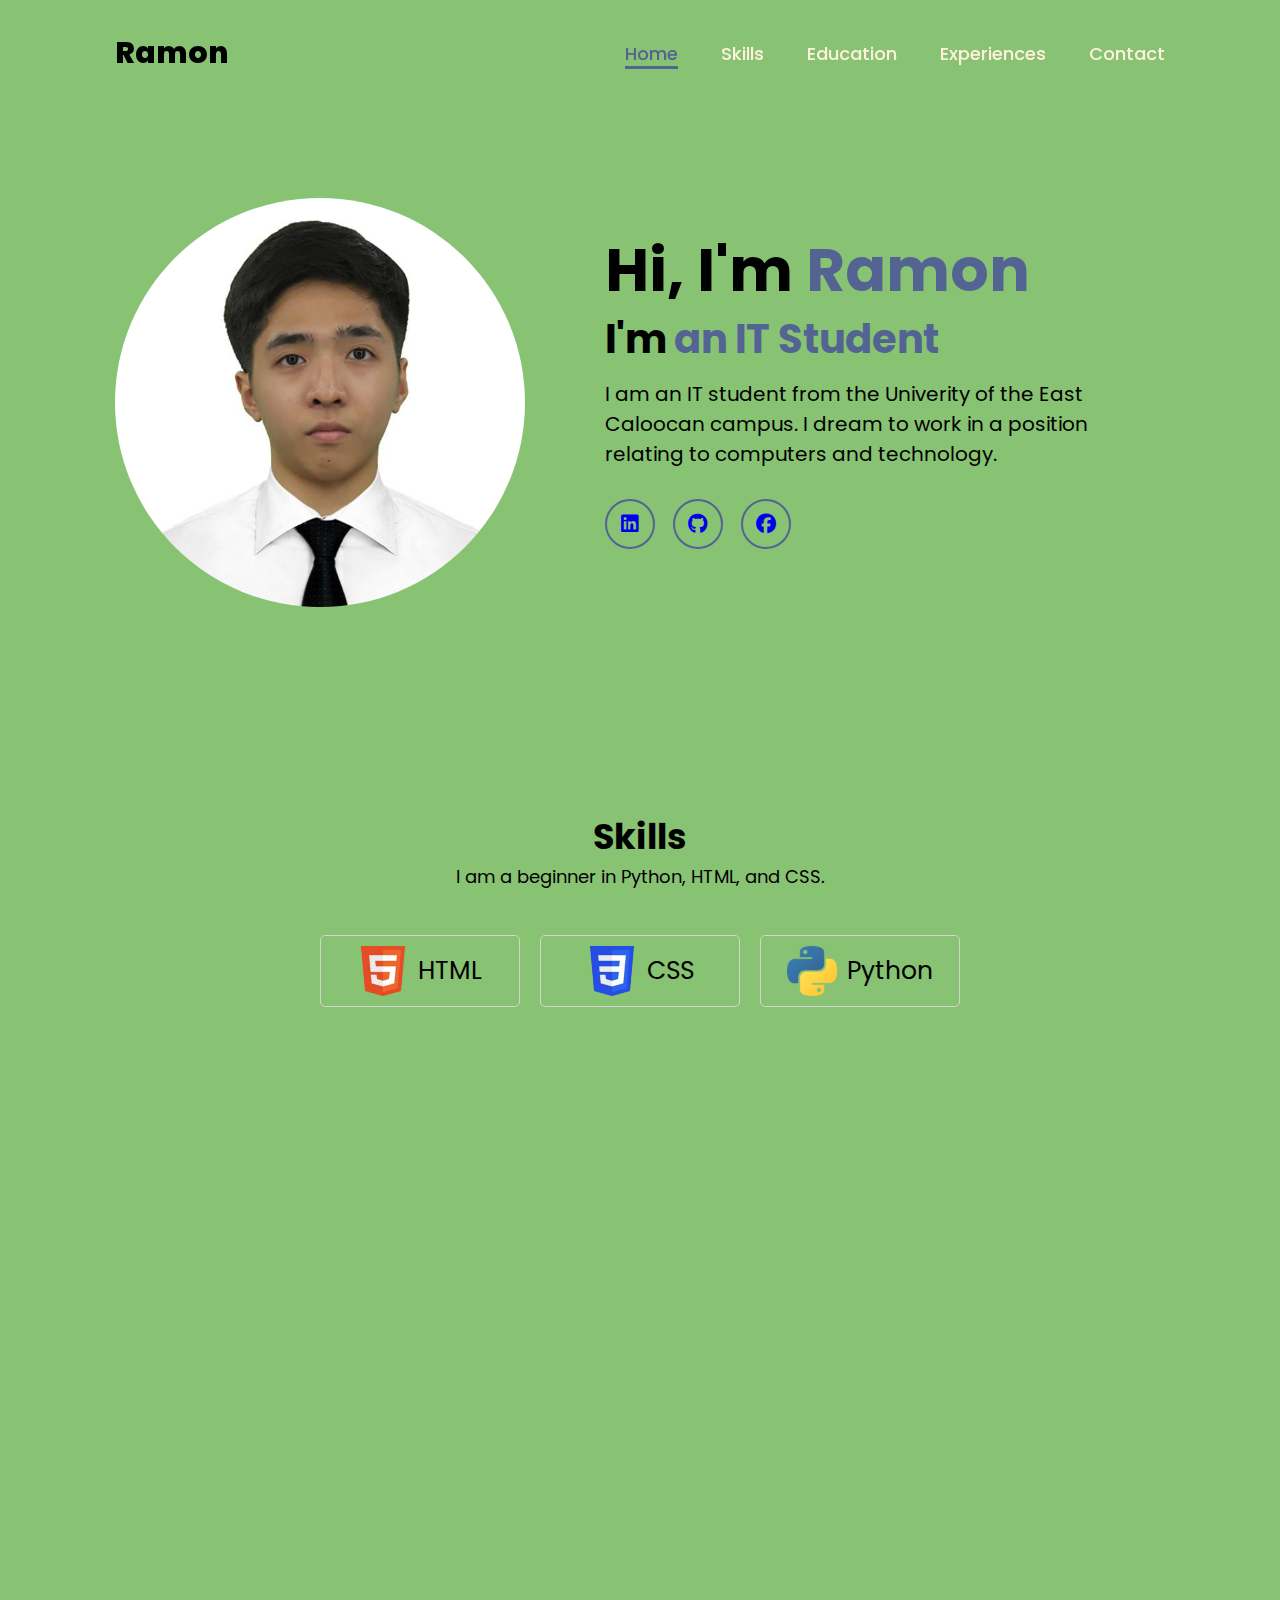
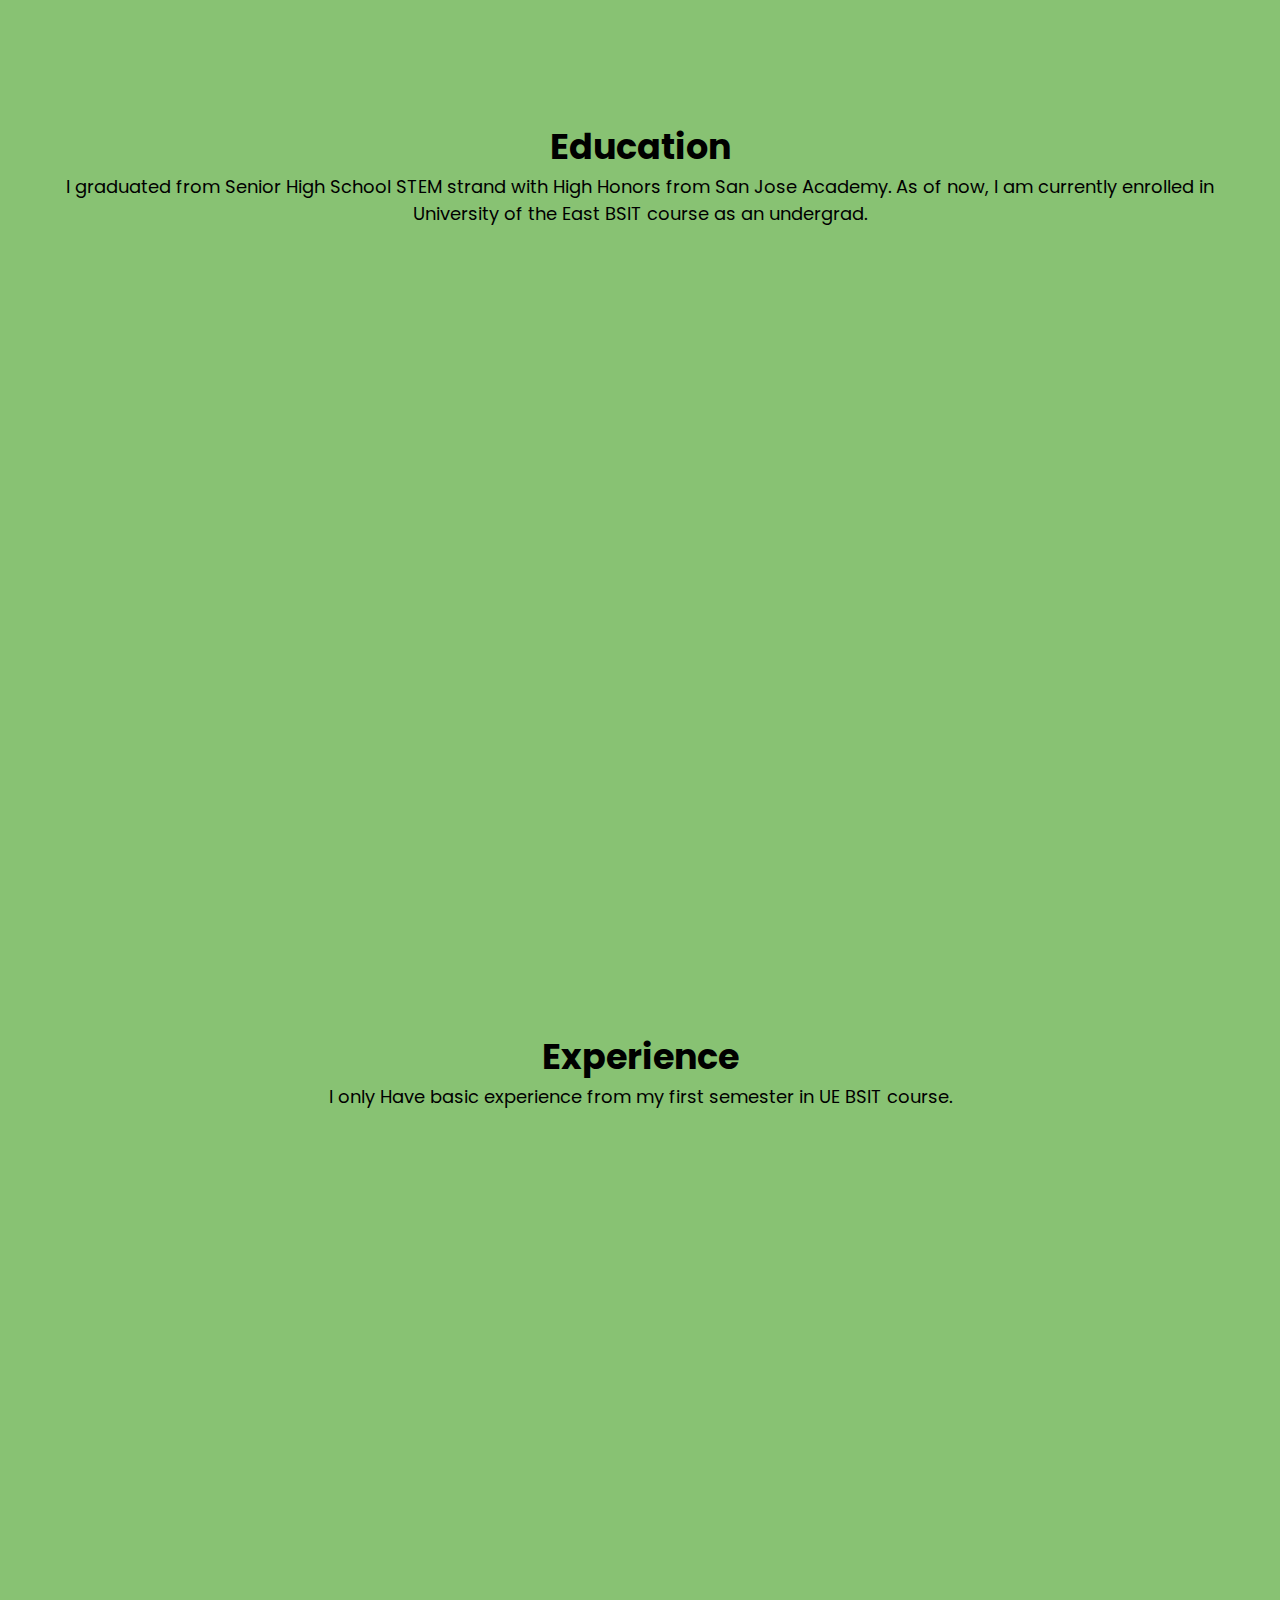
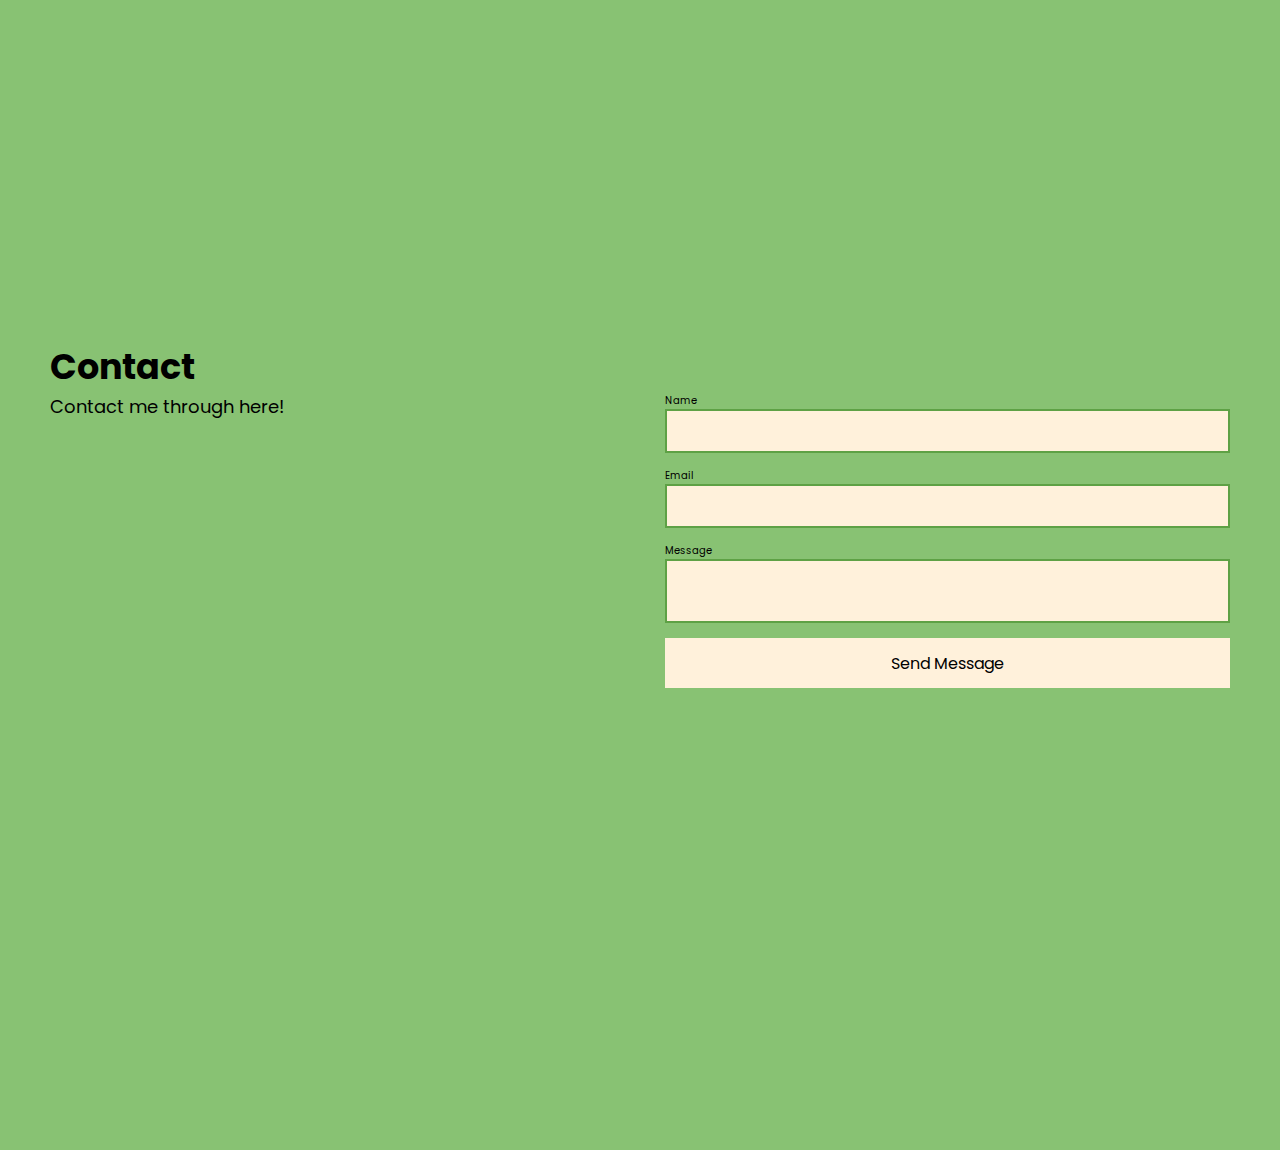
<file: index.html>
<!DOCTYPE html>
<html lang="en">
  <head>
    <meta charset="UTF-8" />
    <meta name="viewport" content="width=device-width, initial-scale=1.0" />
    <link
      rel="stylesheet"
      href="https://cdnjs.cloudflare.com/ajax/libs/font-awesome/6.5.2/css/all.min.css"
    />
    <link rel="stylesheet" href="style.css" />
    <title>My Portfolio Website</title>
  </head>

  <body>
    <header>
      <a href="#" class="logo">Ramon</a>
      <!-- Navigation Buttons -->
      <nav>
        <a href="#home" class="active">Home</a>
        <a href="#skills">Skills</a>
        <a href="#education">Education</a>
        <a href="#experience">Experiences</a>
        <a href="#contact">Contact</a>
      </nav>
    </header>
    <!-- SECTION 1: Home -->
    <section class="home" id="home">
      <div class="home-img">
        <img src="Images/Buensuceso 1x1.jpg" alt="Picture of me" />
      </div>
      <div class="home-content">
        <h1>Hi, I'm <span>Ramon</span></h1>
        <h3 class="typing-text">I'm <span></span></h3>
        <p>
          I am an IT student from the Univerity of the East Caloocan campus. I
          dream to work in a position relating to computers and technology.
        </p>
        <!-- Social Media Icons -->
        <div class="social-icons">
          <a
            href="https://www.linkedin.com/in/ramon-reouben-buensuceso-8a297233a/"
            target="_blank"
            ><i class="fa-brands fa-linkedin"></i>
          </a>
          <a href="https://github.com/RRPBuens" target="_blank"
            ><i class="fa-brands fa-github"></i>
          </a>
          <a
            href="https://www.facebook.com/ramon.reouben.buensuceso/"
            target="_blank"
            ><i class="fa-brands fa-facebook"></i>
          </a>
        </div>
      </div>
    </section>
    <!-- SECTION 2: Skills -->
    <section id="skills" class="skills-section">
      <h2>Skills</h2>
      <div class="text">I am a beginner in Python, HTML, and CSS.</div>

      <div class="cells">
        <div class="cell">
          <img src="Images/html-logo.webp" alt="html logo" />
          <span>HTML</span>
        </div>

        <div class="cell">
          <img src="Images/css-logo.webp" alt="css logo" />
          <span>CSS</span>
        </div>

        <div class="cell">
          <img src="Images/Python-logo.webp" alt="python logo" />
          <span>Python</span>
        </div>
      </div>
    </section>
    <!-- SECTION 3: Education -->
    <section id="education" class="education-section">
      <h2>Education</h2>
      <div class="text">
        I graduated from Senior High School STEM strand with High Honors from
        San Jose Academy. As of now, I am currently enrolled in University of the East BSIT course as an undergrad.
      </div>
    </section>
    <!-- SECTION 4: Experience -->
    <section id="experience" class="experience-section">
      <h2>Experience</h2>
      <div class="text">
        I only Have basic experience from my first semester in UE BSIT course.
      </div>
    </section>
    <!-- SECTION 5: Contact -->
    <section id="contact" class="contact-section">
      <h2>Contact</h2>
      <div class="group">
        <div class="text">Contact me through here!</div>

        <form>
          <label for="name">Name</label>
          <input type="text" id="name">

          <label for="email">Email</label>
          <input type="text" id="email">

          <label for="message">Message</label>
          <textarea id="message"></textarea>

          <button type="submit">Send Message</button>
        </form>
      </div>
    </section>
  </body>
</html>
</file>
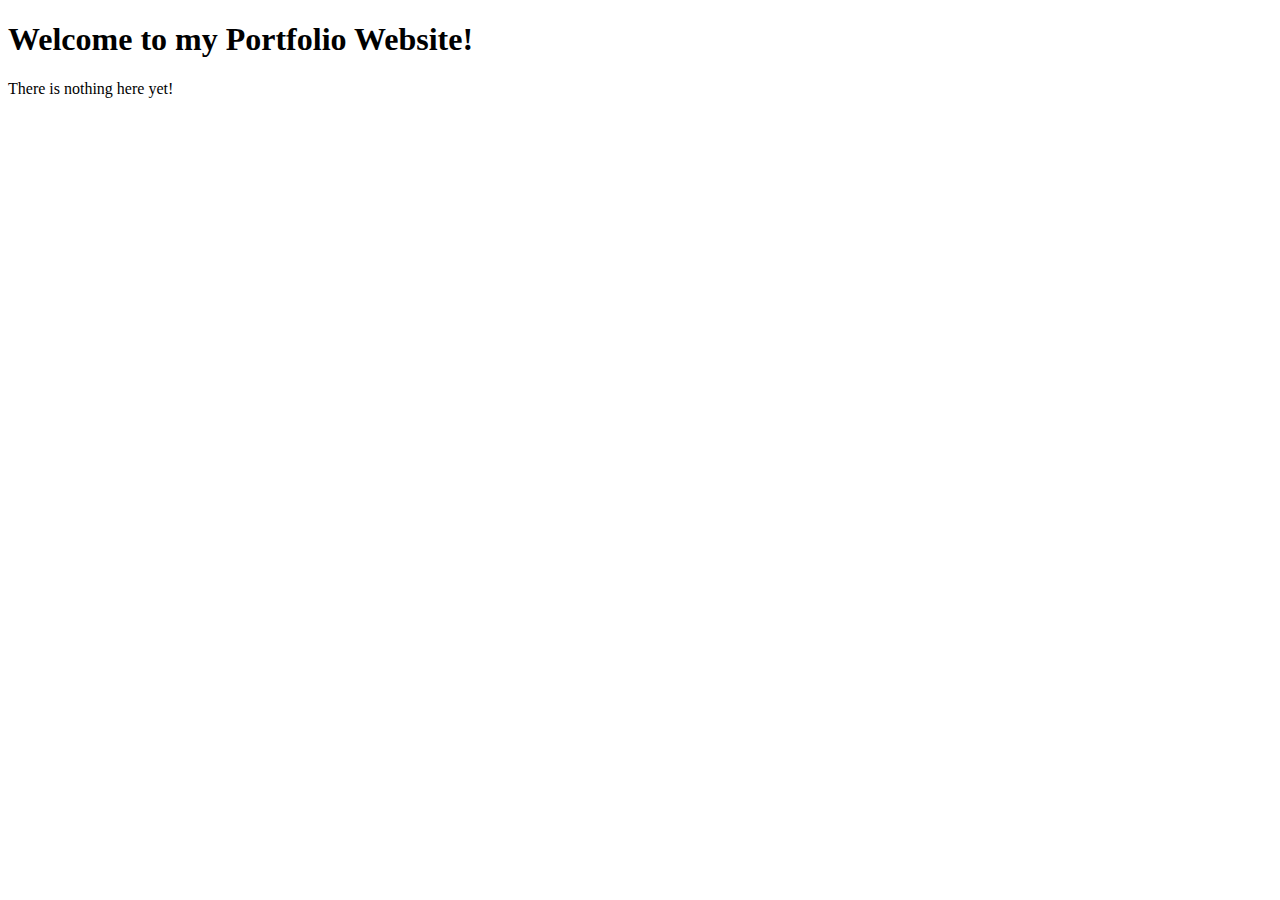
<file: portfolio website.html>
<!DOCTYPE html>
<html lang="en">
  <head>
    <meta charset="UTF-8" />
    <meta name="viewport" content="width=device-width, initial-scale=1.0" />
    <title>My Portfolio Website</title>
    <style>
    </style>
  </head>
  <body>
    <h1>Welcome to my Portfolio Website!</h1>
    <p>There is nothing here yet!</p>
  </body>
</html>
</file>
<file: style.css>
@import url(https://fonts.googleapis.com/css2?family=Poppins%3Awght%40100%3B200%3B300%3B400%3B500%3B600&display=swap%27%29%3B);

*{
    margin: 0;
    padding: 0;
    box-sizing: border-box;
    text-decoration: none;
    border: none;
    outline: none;
    font-family: 'Poppins', sans-serif;
}

html{
    font-size: 62.5%;
}

body{
    width: 100%;
    height: 100vh;
    overflow-x: hidden;
    background-color: #88c273;
    color: black;
    max-width: 1400px;
    margin: 0 auto;
}

header{
    margin-top: 20px;
    position: fixed;
    top: 0;
    left: 0;
    width: 100%;
    padding: 1rem 9%;
    background-color: transparent;
    filter: drop-shadow(10px);
    display: flex;
    justify-content: space-between;
    align-items: center;
    z-index: 100;
}

.logo{
    font-size: 3rem;
    color: black;
    font-weight: 800;
    cursor: pointer;
    transition: 0.5s ease;
}

.logo:hover{
    transform: scale(1.1);
}


/*Navigation Buttons*/
nav a{
    font-size: 1.8rem;
    color: #fff1db;
    margin-left: 4rem;
    font-weight: 500;
    transition: 0.3s ease;
    border-bottom: 3px solid transparent;
}

nav a:hover,
nav a.active{
    color: #536493;
    border-bottom: 3px solid #536493;
}

/*Nav Header*/
@media(max-width:995px){
    nav{
        position: absolute;
        top: 100%;
        right: 0;
        width: 40%;
        border-left: 3px solid #536493;
        border-bottom: 3px solid #536493;
        border-bottom-left-radius: 2rem;
        padding: 1rem solid;
        background-color: #d4bdac;
        border-top: 0.1rem solid rgba(0,0,0,0.1);
    }

    nav.active{
        display: block;
    }

    nav a{
        display: block;
        font-size: 2rem;
        margin: 3rem 0;
    }

    nav a:hover,
    nav a:active{
        padding: 1rem;
        border-radius: 0.5rem;
        border-bottom: 0.5rem solid #536493;
    }
}

section{
    min-height: 90vh;
    padding: 5rem 9% 5rem;
}

/*SECTION 1: Home*/
.home{
    display: flex;
    justify-content: center;
    align-items: center;
    gap: 8rem;
    background-color: #88c273;
}

.home-content h1{
    font-size: 6rem;
    font-weight: 700;
    line-height: 1.3;
}

span{
    color: #536493;
}

.home-content h3{
    font-size: 4rem;
    margin-bottom: 1rem;
    font-weight: 700;
}

.home-content p{
    font-size: 2rem;
}

.home-img{
    border-radius: 50%;
}

.home-img img{
    position: relative;
    width: 32vw;
    border-radius: 50%;
    box-shadow: 0 0 25px solid #536493;
    cursor: pointer;
    transition: 0.2s linear;
}

.home-img img:hover{
    font-size: 1.8rem;
    font-weight: 500;
}

/*Social Media Icons*/
.social-icons a{
    display: inline-flex;
    justify-content: center;
    align-items: center;
    width: 5rem;
    height: 5rem;
    background-color: transparent;
    border: 0.2rem solid #536493;
    font-size: 2rem;
    border-radius: 50%;
    margin: 3rem 1.5rem 3rem 0;
    transition: 0.3s ease;
}

.social-icons a:hover{
    color: black;
    transform: scale(1.3) translateY(-5px);
    background-color: #536493;
    box-shadow: 0 0 25px #536493;
}

/*Typing Animation*/
.typing-text{
    font-size: 34px;
    font-weight: 600;
    min-width: 280px;
}

.typing-text span{
    position: relative;
}

.typing-text span::before{
    content: "an IT Student";
    color: #536493;
    animation: words 20s infinite;
}

.typing-text span::after{
    content: "";
    background-color: #88c273;
    position: absolute;
    width: calc(100% + 8px);
    height: 100%;
    border-left: 3px solid #88c273;
    right: -8;
    animation: cursor 0.6s infinite;
}

@keyframes cursor{
    to{
        border-left: 3px solid #536493;
    }
}

/*Typing Animation: Word Content*/
@keyframes words{
    0%, 50%{
        content: "a Beginner Web Developer"
    }
    51%, 100%{
        content: "a Beginner Programmer"
    }
}

/*Section 2: Skills*/
.skills-section{
    padding: 0 50px;
    margin-bottom: 100px;
}

.skills-section h2{
    text-align: center;
    font-size: 35px;
}

.skills-section .text{
    text-align: center;
    margin-bottom: 35px;
    font-size: 1.8rem;
}

.skills-section .cells{
    display: flex;
    justify-content: center;
    flex-wrap: wrap;
}

.skills-section .cells .cell{
    display: flex;
    justify-content: center;
    align-items: center;
    gap: 10px;

    width: 200px;
    padding: 10px 20px;
    margin: 10px;
    border: 1px solid #d3d3d3;
    border-radius: 5px;
}

.skills-section .cells .cell img{
    width: 50px;
    height: 50px;
}

.skills-section .cells .cell span{
    font-size: 2.5rem;
    color: black;
}

/*SECTION 3: Education*/
.education-section{
    padding: 0 50px;
    margin-bottom: 100px;
}

.education-section h2{
    text-align: center;
    font-size: 35px;
}

.education-section .text{
    text-align: center;
    margin-bottom: 35px;
    font-size: 1.8rem;
}

/*SECTION 4: Experience*/
.experience-section{
    padding: 0 50px;
    margin-bottom: 100px;
}

.experience-section h2{
    text-align: center;
    font-size: 35px;
}

.experience-section .text{
    text-align: center;
    margin-bottom: 35px;
    font-size: 1.8rem;
}

/*SECTION 5: Contact*/
.contact-section{
    padding: 0 50px;
    margin-bottom: 100px;
}

.contact-section h2{
    text-align: left;
    font-size: 35px;
}

.contact-section .group{
    display: flex;
    gap: 50px;
}

.contact-section .group .text{
    flex: 3;
    text-align: left;
    margin-bottom: 35px;
    font-size: 1.8rem;
}

.contact-section .group form{
    flex: 3;
    display: flex;
    flex-direction: column;
}

.contact-section .group form input,
.contact-section .group form textarea{
    font-family: 'Poppins', sans-serif;
    border: 2px solid #5ea145;
    background-color: #fff1db;
    padding: 10px;
    margin-bottom: 15px;
    outline: none;
    resize: none;
}

.contact-section .group form button{
    font-size: 16px;
    font-family: 'Poppins', sans-serif;
    border: none;
    height: 50px;
    cursor: pointer;
    background-color: #fff1db;
}

.contact-section .group form button:hover{
    background-color: #536493;
    transition: .2s ease;
}

@media(max-width:740px){
    .contact-section .group{
        flex-direction: column;
    }
}

@media(max-width:995px){
    .home{
        flex-direction: column;
        margin: 5rem 4rem;
    }

    .home .home-content h3{
        font-size: 2.5rem;
    }
    
    .home-content h1{
        font-size: 5rem;
    }
    
    .home-img img{
        width: 70vh;
        margin-top: 4rem;
    }
}
</file>
